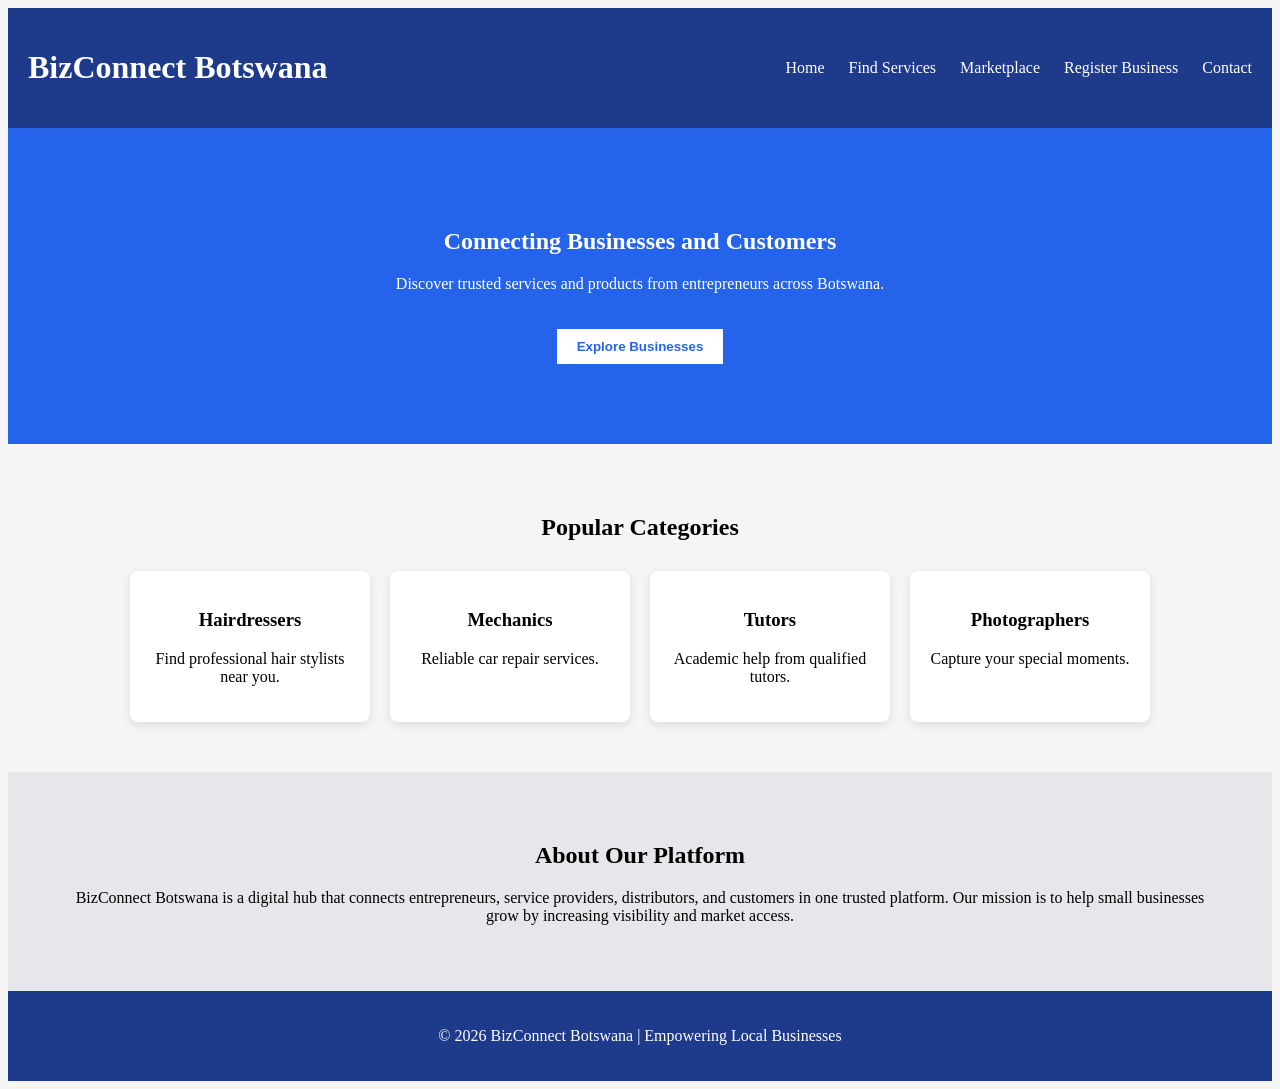
<file: index.html>
<!DOCTYPE html>
<html lang="en">
<head>
    <meta charset="UTF-8">
    <meta name="viewport" content="width=device-width, initial-scale=1.0">
    <title>BizConnect Botswana</title>
    <link rel="stylesheet" href="style.css">
</head>
<body>

<header>
    <h1>BizConnect Botswana</h1>
    <nav>
        <a href="index.html">Home</a>
        <a href="services.html">Find Services</a>
        <a href="#">Marketplace</a>
        <a href="register.html">Register Business</a>
        <a href="#">Contact</a>
    </nav>
</header>

<section class="hero">
    <h2>Connecting Businesses and Customers</h2>
    <p>Discover trusted services and products from entrepreneurs across Botswana.</p>
    <button>Explore Businesses</button>
</section>

<section class="categories">
    <h2>Popular Categories</h2>

    <div class="category-container">
        <div class="card">
            <h3>Hairdressers</h3>
            <p>Find professional hair stylists near you.</p>
        </div>

        <div class="card">
            <h3>Mechanics</h3>
            <p>Reliable car repair services.</p>
        </div>

        <div class="card">
            <h3>Tutors</h3>
            <p>Academic help from qualified tutors.</p>
        </div>

        <div class="card">
            <h3>Photographers</h3>
            <p>Capture your special moments.</p>
        </div>
    </div>
</section>

<section class="about">
    <h2>About Our Platform</h2>
    <p>
        BizConnect Botswana is a digital hub that connects entrepreneurs,
        service providers, distributors, and customers in one trusted platform.
        Our mission is to help small businesses grow by increasing visibility
        and market access.
    </p>
</section>

<footer>
    <p>© 2026 BizConnect Botswana | Empowering Local Businesses</p>
</footer>

</body>
</html>
</file>
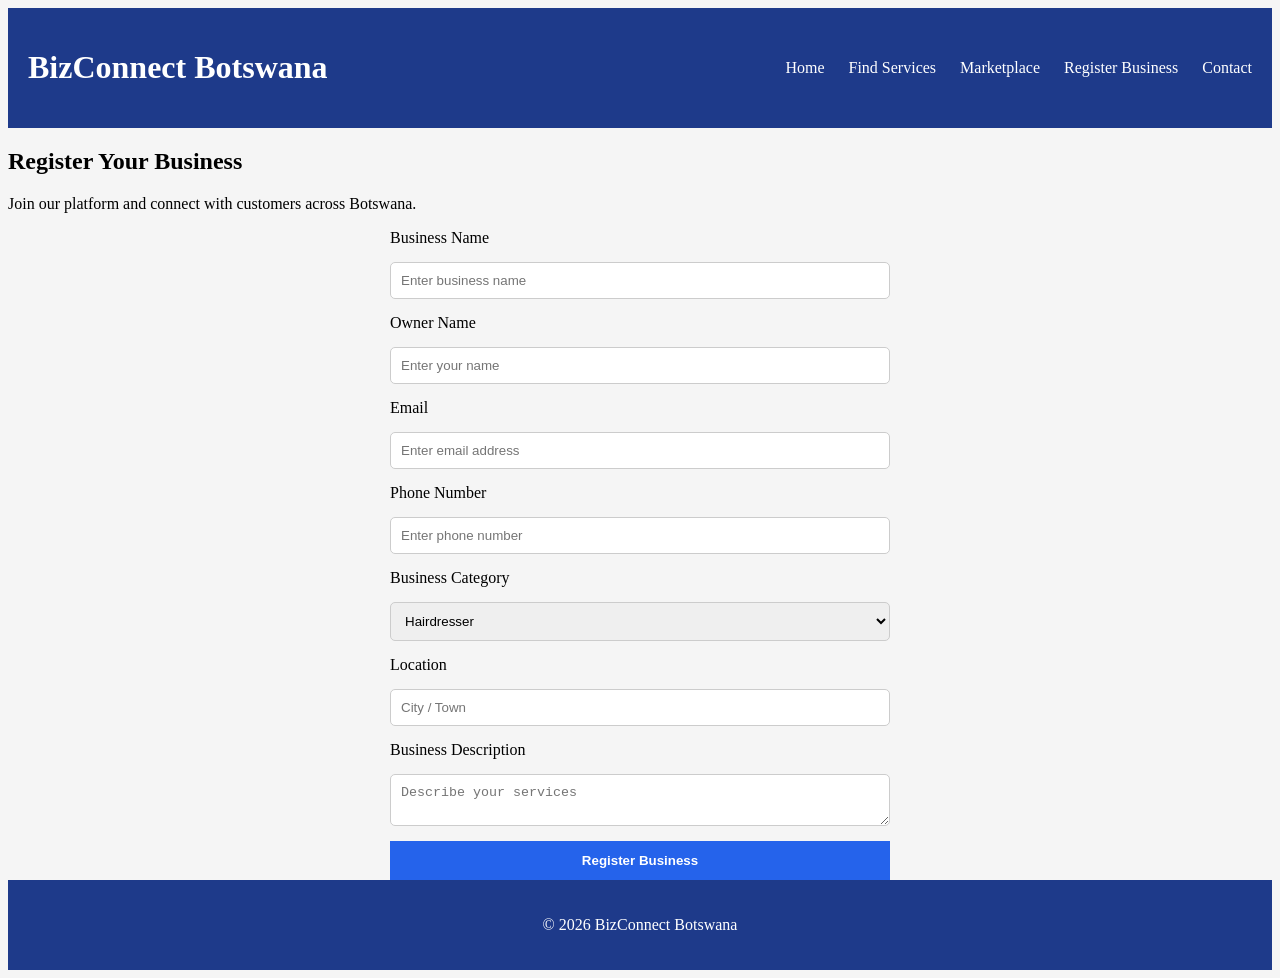
<file: register.html>
<!DOCTYPE html>
<html lang="en">
<head>
<meta charset="UTF-8">
<meta name="viewport" content="width=device-width, initial-scale=1.0">
<title>Register Business - BizConnect Botswana</title>
<link rel="stylesheet" href="style.css">
</head>

<body>

<header>
<h1>BizConnect Botswana</h1>

<nav>
<a href="index.html">Home</a>
<a href="services.html">Find Services</a>
<a href="#">Marketplace</a> 
<a href="register.html">Register Business</a>
<a href="#">Contact</a>
</nav>
</header>

<section class="form-section">

<h2>Register Your Business</h2>
<p>Join our platform and connect with customers across Botswana.</p>

<form class="business-form">

<label>Business Name</label>
<input type="text" placeholder="Enter business name" required>

<label>Owner Name</label>
<input type="text" placeholder="Enter your name" required>

<label>Email</label>
<input type="email" placeholder="Enter email address" required>

<label>Phone Number</label>
<input type="tel" placeholder="Enter phone number" required>

<label>Business Category</label>
<select required>
<option>Hairdresser</option>
<option>Mechanic</option>
<option>Tutor</option>
<option>Photographer</option>
<option>Plumber</option>
<option>Other</option>
</select>

<label>Location</label>
<input type="text" placeholder="City / Town">

<label>Business Description</label>
<textarea placeholder="Describe your services"></textarea>

<button type="submit">Register Business</button>

</form>

</section>

<footer>
<p>© 2026 BizConnect Botswana</p>
</footer>

</body>
</html>
</file>
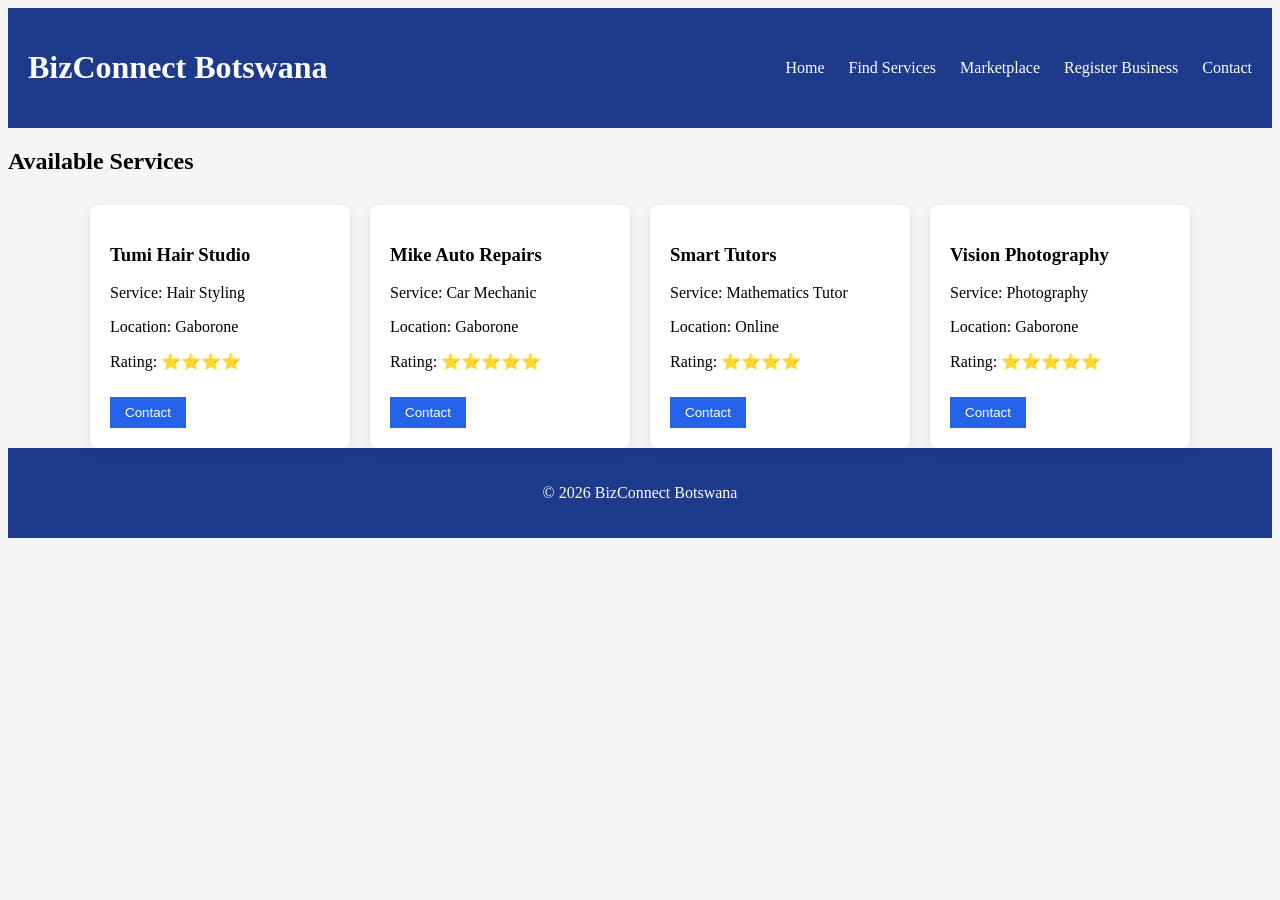
<file: service.html>
<!DOCTYPE html>
<html lang="en">
<head>
<meta charset="UTF-8">
<meta name="viewport" content="width=device-width, initial-scale=1.0">
<title>Find Services - BizConnect Botswana</title>
<link rel="stylesheet" href="style.css">
</head>

<body>

<header>
<h1>BizConnect Botswana</h1>

<nav>
<a href="index.html">Home</a>
<a href="services.html">Find Services</a>
<a href="#">Marketplace</a>
<a href="register.html">Register Business</a>
<a href="#">Contact</a>
</nav>

</header>

<section class="services">

<h2>Available Services</h2>

<div class="service-container">

<div class="service-card">
<h3>Tumi Hair Studio</h3>
<p>Service: Hair Styling</p>
<p>Location: Gaborone</p>
<p>Rating: ⭐⭐⭐⭐</p>
<button>Contact</button>
</div>

<div class="service-card">
<h3>Mike Auto Repairs</h3>
<p>Service: Car Mechanic</p>
<p>Location: Gaborone</p>
<p>Rating: ⭐⭐⭐⭐⭐</p>
<button>Contact</button>
</div>

<div class="service-card">
<h3>Smart Tutors</h3>
<p>Service: Mathematics Tutor</p>
<p>Location: Online</p>
<p>Rating: ⭐⭐⭐⭐</p>
<button>Contact</button>
</div>

<div class="service-card">
<h3>Vision Photography</h3>
<p>Service: Photography</p>
<p>Location: Gaborone</p>
<p>Rating: ⭐⭐⭐⭐⭐</p>
<button>Contact</button>
</div>

</div>

</section>

<footer>
<p>© 2026 BizConnect Botswana</p>
</footer>

</body>
</html>
</file>
<file: style.css>
--index
* {
    margin: 0;
    padding: 0;
    box-sizing: border-box;
    font-family: Arial, sans-serif;
}

body {
    background-color: #f5f5f5;
}

header {
    background-color: #1e3a8a;
    color: white;
    padding: 20px;
    display: flex;
    justify-content: space-between;
    align-items: center;
}

nav a {
    color: white;
    margin-left: 20px;
    text-decoration: none;
}

nav a:hover {
    text-decoration: underline;
}

.hero {
    text-align: center;
    padding: 80px 20px;
    background: #2563eb;
    color: white;
}

.hero button {
    margin-top: 20px;
    padding: 10px 20px;
    border: none;
    background: white;
    color: #2563eb;
    font-weight: bold;
    cursor: pointer;
}

.categories {
    padding: 50px;
    text-align: center;
}

.category-container {
    display: flex;
    justify-content: center;
    gap: 20px;
    margin-top: 30px;
}

.card {
    background: white;
    padding: 20px;
    width: 200px;
    border-radius: 8px;
    box-shadow: 0 3px 10px rgba(0,0,0,0.1);
}

.about {
    padding: 50px;
    text-align: center;
    background: #e5e7eb;
}

footer {
    text-align: center;
    padding: 20px;
    background: #1e3a8a;
    color: white;
}

-- register
.form-section{
padding:60px;
text-align:center;
}

.business-form{
max-width:500px;
margin:auto;
display:flex;
flex-direction:column;
gap:15px;
}

.business-form input,
.business-form select,
.business-form textarea{
padding:10px;
border:1px solid #ccc;
border-radius:5px;
}

.business-form button{
background:#2563eb;
color:white;
padding:12px;
border:none;
cursor:pointer;
font-weight:bold;
}

.business-form button:hover{
background:#1e40af;
}

-- service
.services{
padding:50px;
text-align:center;
}

.service-container{
display:flex;
flex-wrap:wrap;
justify-content:center;
gap:20px;
margin-top:30px;
}

.service-card{
background:white;
padding:20px;
width:220px;
border-radius:8px;
box-shadow:0 3px 10px rgba(0,0,0,0.1);
}

.service-card button{
margin-top:10px;
padding:8px 15px;
background:#2563eb;
color:white;
border:none;
cursor:pointer;
}
</file>
